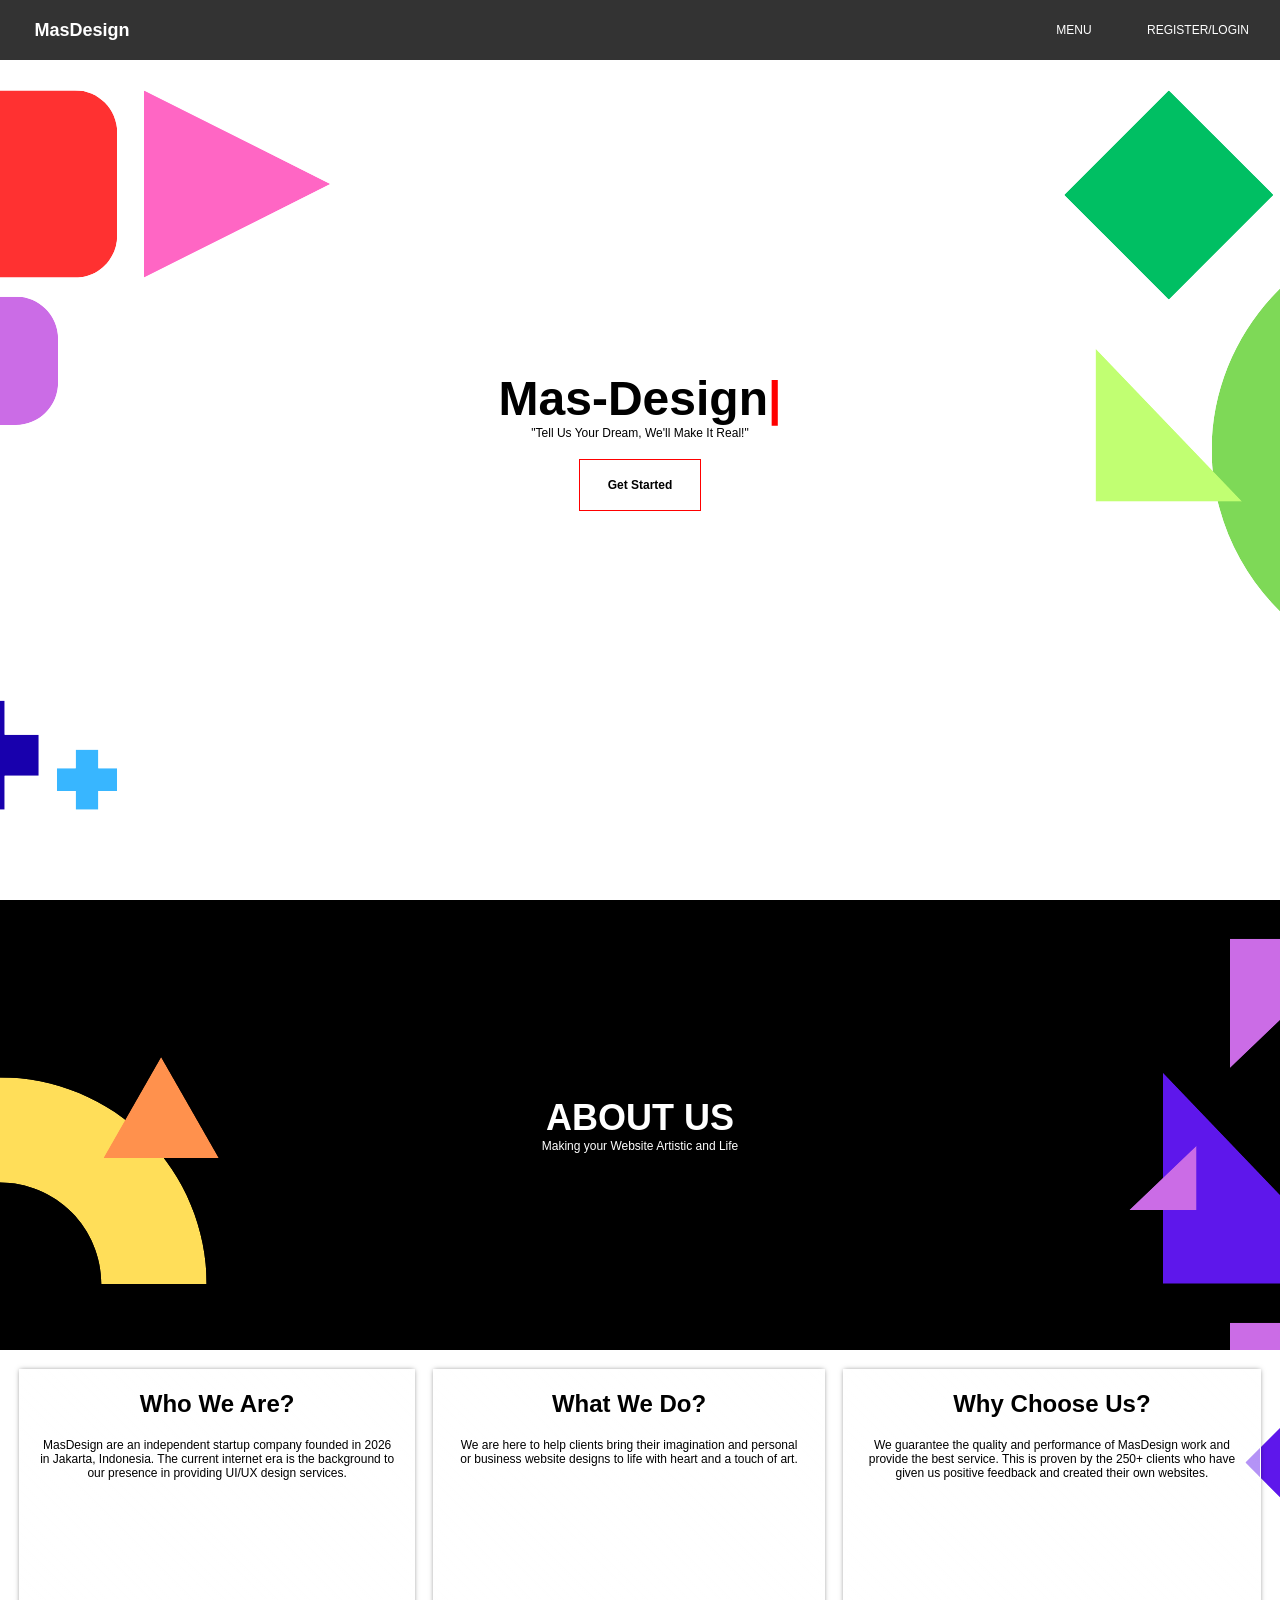
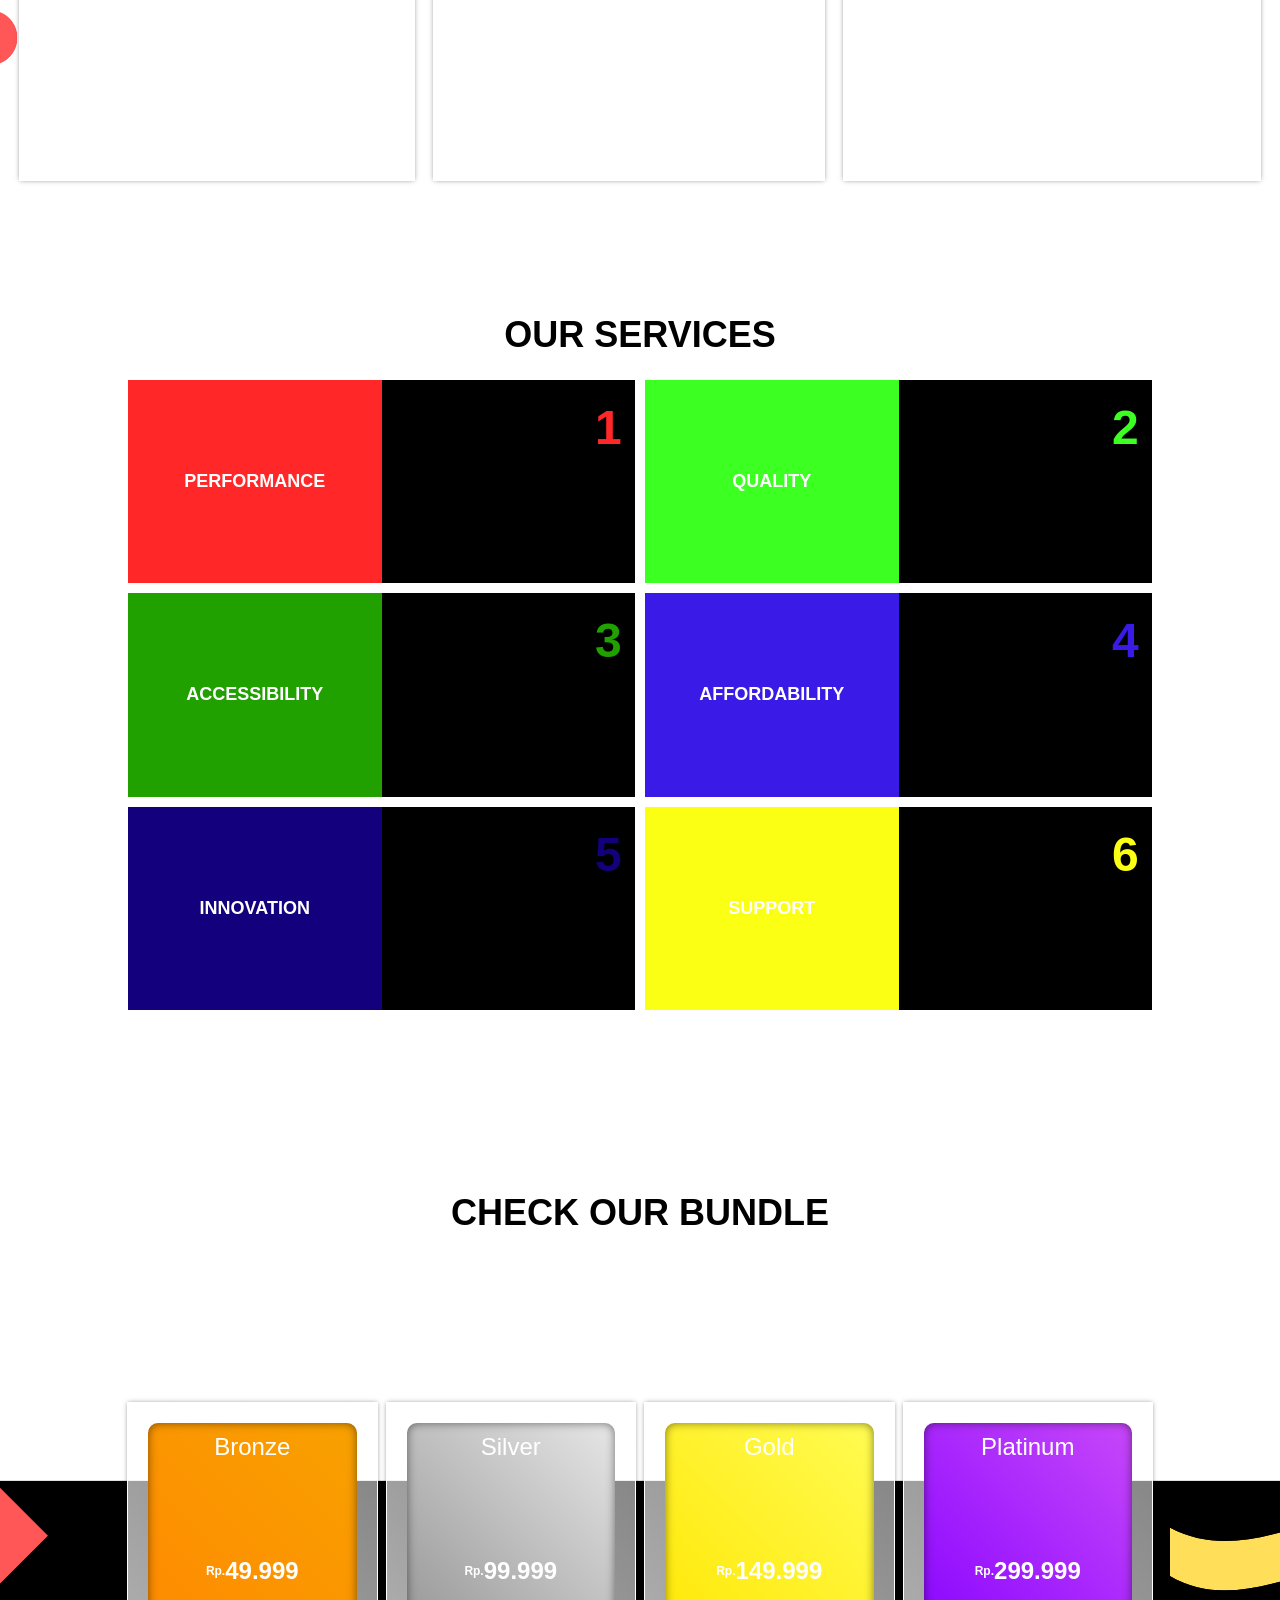
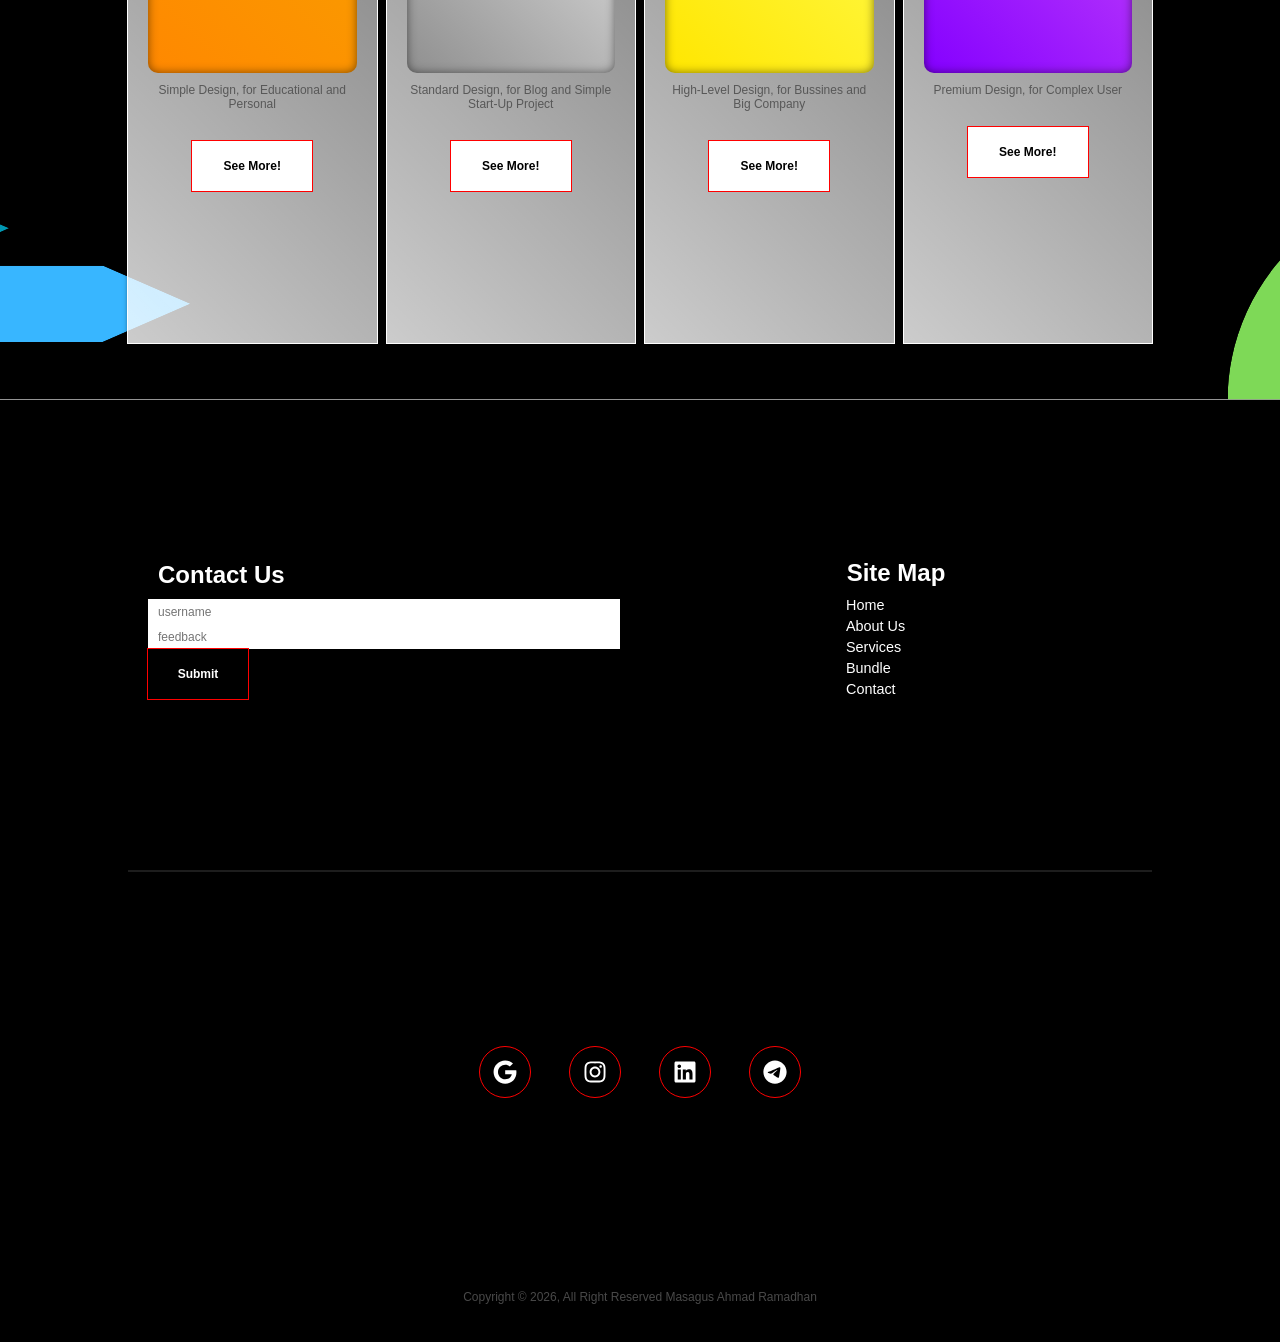
<file: index.html>
<!DOCTYPE html>
<html lang="en">
<head>
    <meta charset="UTF-8">
    <meta name="viewport" content="width=device-width, initial-scale=1.0">
    <title>MasDesign</title>
    <link rel="stylesheet" href="src/style.css">
    <link rel="stylesheet" href="src/responsive.css">
    <link rel="shortcut icon" href="src/img/web-ico.svg" type="image/x-icon">
</head>
<body>
    <div id="header">
        <h1>MasDesign</h1>
        <a class="button-1 desk-mode" href="account.html">Register/Login</a>
        <label for="menuNav" class="button-1 desk-mode">Menu</label>
        <label for="menuNav" class="button-1 mob-mode">
            <img src="src/img/bars-solid-full.svg" width="30px" height="30px">
        </label>
        <input type="checkbox" name="menuNav" id="menuNav" style="display: none;">
        <nav id="nav">
            <ul>
                <a class="button-1" href="#home">Home</a>
                <a class="button-1" href="#about">About Us</a>
                <a class="button-1" href="#service">Services</a>
                <a class="button-1" href="#bundle">Bundle</a>
                <a class="button-1" href="#contact">Contact</a>
            </ul>
        </nav>
    </div>
    <section id="home">
        <div id="greetBox">
            <h1 id="title"><p>|</p></h1>
            <span>"Tell Us Your Dream, We'll Make It Real!"</span>
            <a href="#about" class="button-2">Get Started</a>
        </div>
    </section>
    <section id="about">
        <div id="banner">
            <h1 class="section-title">About Us</h1>
            <span>Making your Website Artistic and Life</span>
        </div>
        <div id="aboutContainer">
            <div class="about-sect glass-box" style="animation-range: entry 0% cover 10%;">
                <h2>Who We Are?</h2>
                <p>MasDesign are an independent startup company founded in 2026 in Jakarta, Indonesia. 
                The current internet era is the background to our presence in providing UI/UX design services.</p>
            </div>
            <div class="about-sect glass-box" style="animation-range: entry 0% cover 15%;">
                <h2>What We Do?</h2>
                <p>We are here to help clients bring their imagination and personal or business 
                website designs to life with heart and a touch of art.</p>
            </div>
            <div class="about-sect glass-box" style="animation-range: entry 0% cover 20%;">
                <h2>Why Choose Us?</h2>
                <p>We guarantee the quality and performance of MasDesign work and provide the best service. 
                This is proven by the 250+ clients who have given us positive feedback and created their own websites.</p>
            </div>
        </div>
    </section>
    <section id="service">
        <div id="serviceTitle">
            <h1 class="section-title">Our Services</h1>
        </div>
        <div id="serviceContainer">
            <div class="service-cards">
                <h1 style="background-color: #ff2727;">Performance</h1>
                <p>We focus on delivering high-performance solutions that meet your business needs.</p>
                <span style="color: #ff2727;">1</span>
            </div>
            <div class="service-cards">
                <h1 style="background-color: #3cff22;">Quality</h1>
                <p>We are committed to providing high-quality services that exceed our clients' expectations.</p>
                <span style="color: #3cff22;">2</span>
            </div>
            <div class="service-cards">
                <h1 style="background-color: #20a100;">Accessibility</h1>
                <p>We ensure that our designs are accessible to all users, including those with disabilities.</p>
                <span style="color: #20a100;">3</span>
            </div>
            <div class="service-cards">
                <h1 style="background-color: #391ae6;">Affordability</h1>
                <p>We provide cost-effective solutions without compromising on quality.</p>
                <span style="color: #391ae6;">4</span>
            </div>
            <div class="service-cards">
                <h1 style="background-color: #13007c;">Innovation</h1>
                <p>We stay at the forefront of design trends and technologies to deliver innovative solutions.</p>
                <span style="color: #13007c;">5</span>
            </div>
            <div class="service-cards">
                <h1 style="background-color: #fbff13;">Support</h1>
                <p>We provide comprehensive support to ensure our clients have a seamless experience.</p>
                <span style="color: #fbff13;">6</span>
            </div>
        </div>
    </section>
    <section id="bundle" style="background: url(src/img/bundle-background.svg) no-repeat center center/cover;">
        <div id="bundleTitle">
            <h1 class="section-title">Check Our Bundle</h1>
        </div>
        <div id="bundleContainer">
            <div class="bundle-cards glass-box" style="animation-range: entry 0% cover 10%;">
                <div class="info" style="background: linear-gradient(45deg, #ff8800, #f8a100);">
                    <h3>Bronze</h3>
                    <span><b>Rp.</b> 49.999</span>
                </div>
                <span class="benefits">Simple Design, for Educational and Personal</span>
                <a href="#check-out" class="button-2">See More!</a>
            </div>
            <div class="bundle-cards glass-box" style="animation-range: entry 0% cover 15%;">
                <div class="info" style="background: linear-gradient(45deg, #8f8f8f, #e6e6e6);">
                    <h3>Silver</h3>
                    <span><b>Rp.</b> 99.999</span>
                </div>
                <span class="benefits">Standard Design, for Blog and Simple Start-Up Project</span>
                <a href="#check-out" class="button-2">See More!</a>
            </div>
            <div class="bundle-cards glass-box" style="animation-range: entry 0% cover 20%;">
                <div class="info" style="background: linear-gradient(45deg, #ffe600, #fffc52);">
                    <h3>Gold</h3>
                    <span><b>Rp.</b> 149.999</span>
                </div>
                <span class="benefits">High-Level Design, for Bussines and Big Company</span>
                <a href="#check-out" class="button-2">See More!</a>
            </div>
            <div class="bundle-cards glass-box" style="animation-range: entry 0% cover 25%;">
                <div class="info" style="background: linear-gradient(45deg, #8400ff, #c747fa);">
                    <h3>Platinum</h3>
                    <span><b>Rp.</b> 299.999</span>
                </div>
                <span class="benefits">Premium Design, for Complex User</span>
                <a href="#check-out" class="button-2">See More!</a>
            </div>
        </div>
    </section>
    <section id="contact" style="background-color: black;">
        <div id="contactSection">
            <div id="contactForm">
                <h2>Contact Us</h2>
                <form>
                    <input type="text" placeholder="username" name="username">
                    <input type="text" placeholder="feedback" name="feedback">
                    <button id="submit" style="background-color: black;" class="button-2">Submit</button>
                </form>
            </div>
            <div id="siteMap" class="desk-mode">
                <h2>Site Map</h2>
                <a href="#home">Home</a>
                <a href="#about">About Us</a>
                <a href="#service">Services</a>
                <a href="#bundle">Bundle</a>
                <a href="#contact">Contact</a>
            </div>
        </div>
        <hr style="border: 1px solid #1d1d1d; width: 80%; margin: 20px auto;">
        <div id="mediaList">
            <a href="" style="background-color: black;" class="button-2"><img src="src/img/google-ico.svg" width="30px" height="30px"></a>
            <a href="" style="background-color: black;" class="button-2"><img src="src/img/instagram-ico.svg" width="30px" height="30px"></a>
            <a href="" style="background-color: black;" class="button-2"><img src="src/img/linkedin-ico.svg" width="30px" height="30px"></a>
            <a href="" style="background-color: black;" class="button-2"><img src="src/img/telegram-ico.svg" width="30px" height="30px"></a>
        </div>
        <footer>Copyright &copy; 2026, All Right Reserved Masagus Ahmad Ramadhan</footer>
    </section>
    <script src="src/script.js"></script>
</body>
</html>
</file>
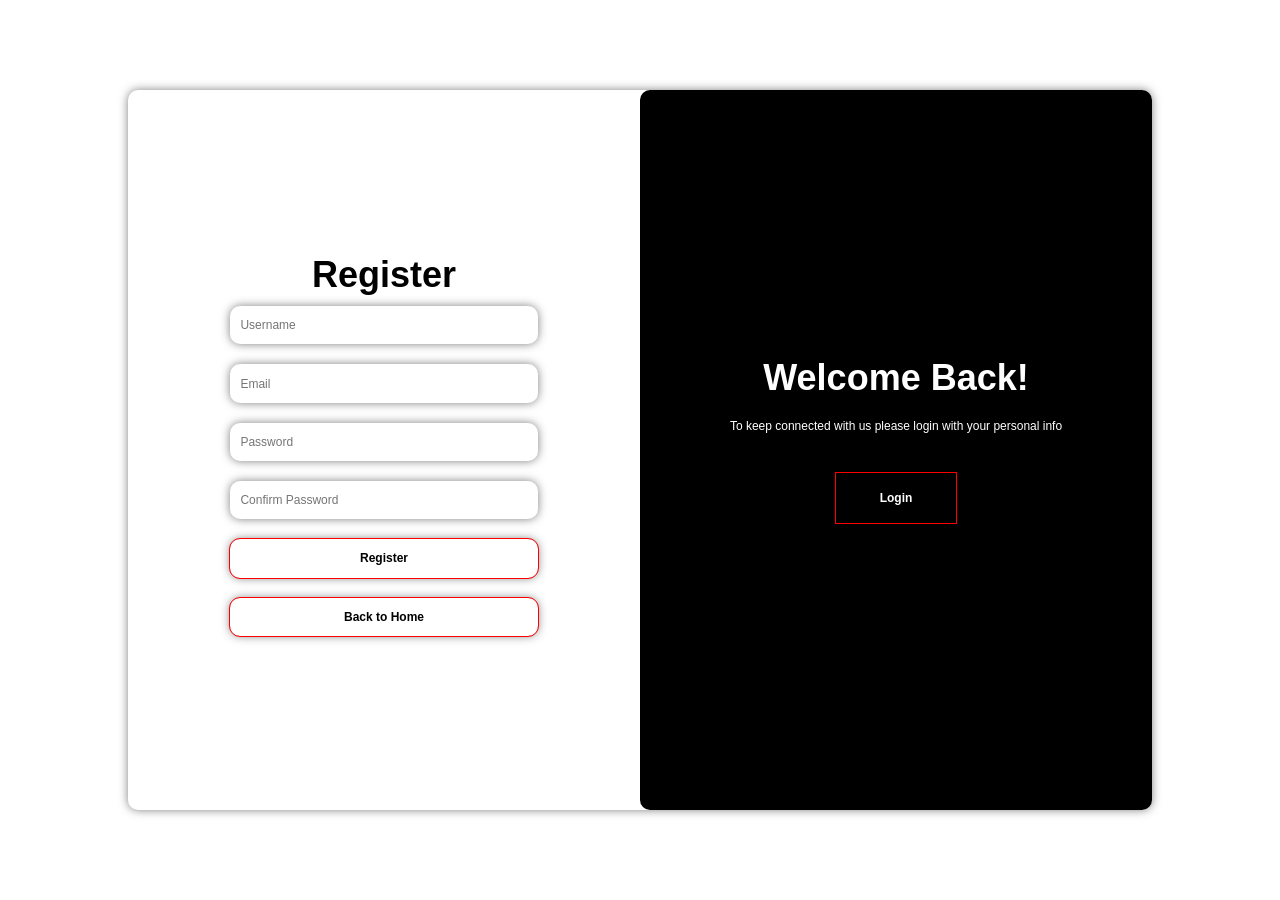
<file: account.html>
<!DOCTYPE html>
<html lang="en">
<head>
    <meta charset="UTF-8">
    <meta name="viewport" content="width=device-width, initial-scale=1.0">
    <title>Register / Login</title>
    <link rel="stylesheet" href="src/style.css">
    <link rel="stylesheet" href="src/responsive.css">
    <link rel="shortcut icon" href="src/img/web-ico.svg" type="image/x-icon">
</head>
<body>
    <section id="account">
        <div id="accBox">
            <div class="acc-form">
                <h1>Register</h1>
                <form>
                    <input type="text" name="username" id="username" placeholder="Username">
                    <input type="email" name="email" id="email" placeholder="Email">
                    <input type="password" name="pw" id="pw" placeholder="Password">
                    <input type="password" name="cpw" id="cpw" placeholder="Confirm Password">
                    <input type="submit" value="Register" class="button-2">
                    <a href="index.html" class="button-2">Back to Home</a>
                </form>
            </div>
            <div class="acc-form" style="left: 50%;">
                <h1>Login</h1>
                <form>
                    <input type="text" name="username" id="username" placeholder="Username">
                    <input type="password" name="pw" id="pw" placeholder="Password">
                    <input type="submit" value="Login" class="button-2">
                    <a href="index.html" class="button-2">Back to Home</a>
                </form>
            </div>
            <div class="acc-sect">
                <h1 class="sectTitle">Welcome Back!</h1>
                <p class="sectInfo">To keep connected with us please login with your personal info</p>
                <input type="checkbox" name="swiper" id="swiperCheck" onclick="toggleSwipe()" style="display: none;">
                <label for="swiperCheck" class="button-2 sectButton" style="background-color: black;">Login</label>
            </div>
        </div>
    </section>

    <script src="src/script.js"></script>
</body>
</html>
</file>
<file: src/style.css>
html {
  scroll-behavior: smooth;
}
* {
  margin: 0;
  padding: 0;
  box-sizing: border-box;
  font-family: "Segoe UI", Tahoma, Geneva, Verdana, sans-serif;
  border: none;
  outline: none;
  text-decoration: none;
  color: inherit;
  font-size: 12px;
  list-style: none;
  transition: all 0.5s ease;
}
body {
  width: 100%;
  height: 100vh;
}
section {
  width: 100%;
  height: 100vh;
  display: flex;
  justify-content: center;
  align-items: center;
  flex-wrap: wrap;
}

@keyframes blink {
  from {
    opacity: 0;
  }
  to {
    opacity: 1;
  }
}
@keyframes appear {
  from {
    opacity: 0;
    transform: translateY(20px) scale(0.6);
  }
  to {
    opacity: 1;
    transform: translateY(0) scale(1);
  }
}
@keyframes show-up {
  from {
    opacity: 0;
    transform: scale(0.5);
  }
  to {
    opacity: 1;
    transform: scale(1);
  }
}

.button-1 {
  height: 100%;
  width: 10%;
  display: flex;
  align-items: center;
  justify-content: center;
  float: right;
  cursor: pointer;
  background-color: rgba(0, 0, 0, 0);
  text-transform: uppercase;
}
.button-1:hover {
  background-color: rgba(255, 255, 255, 0.2);
}
.button-2 {
  font-size: 1em;
  margin: 20px;
  background-color: white;
  font-weight: 600;
  outline: 1px solid red;
  width: 120px;
  height: 50px;
  justify-content: center;
  display: flex;
  align-items: center;
} 
.button-2:hover {
  background: linear-gradient(45deg, red, orange);
  color: white;
  box-shadow: 0 0 10px red;
  border: none;
}
.section-title {
  text-transform: uppercase;
  font-weight: 600;
}
.glass-box {
  color: black;
  width: 100%;
  display: flex;
  align-items: center;
  height: 100%;
  outline: 1px solid white;
  background: linear-gradient(
    45deg,
    rgba(255, 255, 255, 0.8),
    rgba(255, 255, 255, 0.5)
  );
  box-shadow: 0 0 5px rgba(0, 0, 0, 0.5);
  padding: 20px;
  flex-direction: column;
  text-align: center;
  animation: appear linear;
  animation-timeline: view();
}

#header {
  width: 100%;
  height: 60px;
  background-color: rgba(0, 0, 0, 0.8);
  color: #fff;
  padding: 0 20px;
  position: fixed;
  z-index: 1000;
}
#header h1 {
  height: 100%;
  display: flex;
  align-items: center;
  justify-content: center;
  font-size: 1.5em;
  float: left;
}
#header input[type="checkbox"]:checked ~ nav {
  display: block;
}
#header nav {
  float: right;
  display: none;
}
#header nav ul {
  display: flex;
  align-items: center;
}
#header nav ul a {
  height: 100%;
  display: flex;
  align-items: center;
  justify-content: center;
  font-weight: 600;
}

#home #greetBox {
  display: flex;
  flex-direction: column;
  align-items: center;
  justify-content: center;
}
#home #greetBox h1 {
  font-size: 4em;
}
#home #greetBox h1 p {
  float: right;
  color: red;
  font-size: inherit;
  animation: blink 1s linear infinite;
}
#home #greetBox span {
  font-size: 1em;
}

#about #banner {
  width: 100%;
  display: flex;
  align-items: center;
  justify-content: center;
  color: white;
  flex-direction: column;
}
#about #aboutContainer {
  width: 100%;
  display: grid;
  grid-template-columns: auto auto auto;
  background-size: cover;
  background-position: center center;
  background-repeat: no-repeat;
}
.about-sect h2 {
  font-size: 2em;
  margin-bottom: 20px;
}

#service {
  width: 100%;
  display: flex;
  align-items: center;
  justify-content: center;
  flex-direction: column;
}
#serviceTitle, #bundleTitle {
  display: flex;
  align-items: center;
  justify-content: center;
}
#serviceContainer {
  height: 70%;
  display: grid;
}
#serviceContainer .service-cards {
  background-color: black;
  color: white;
  display: flex;
}
#serviceContainer .service-cards h1 {
  width: 50%;
  height: 100%;
  display: flex;
  justify-content: center;
  align-items: center;
  position: absolute;
  z-index: 10;
  text-transform: uppercase;
  left: 0;
  font-size: 1.5rem;
}
#serviceContainer .service-cards span {
  position: absolute;
  top: 20px;
  right: 20px;
  width: 20px;
  height: 20px;
  font-size: 4rem;
  font-weight: 700;
}
#serviceContainer .service-cards p {
  width: 70%;
  height: 100%;
  padding: 20px;
  opacity: 0;
  position: absolute;
  text-align: justify;
}
#serviceContainer .service-cards:hover h1 {
  left: 70%;
  width: 30%;
  font-size: 1rem;
}
#serviceContainer .service-cards:hover p {
  opacity: 1;
}
#serviceContainer .service-cards {
  animation: show-up linear;
  animation-timeline: view();
  animation-range: entry 0% cover 20%;
}


.info {
  width: 100%;
  height: 50%;
  padding: 10px;
  color: white;
  border-radius: 10px;
  box-shadow: inset 0 0 10px rgba(0, 0, 0, 0.5);
}
.info h3 {
  height: 40%;
  font-size: 2em;
  font-weight: 200;
}
.info span {
  height: 40%;
  font-size: 2em;
  display: flex;
  align-items: center;
  justify-content: center;
  font-weight: 600;
}
.bundle-cards .benefits {
  margin-block: 10px;
  font-weight:  300;
  color: #585858;
}
.bundle-cards:hover {
  transform: translateY(0);
  box-shadow: 0 0 16px rgba(0, 0, 0, 0.5);
}

#contactSection {
  width: 80%;
  height:50%;
  display: flex;
}
#contactForm {
  width: 50%;
  height: 100%;
  display: flex;
  flex-direction: column;
  justify-content: center;
  color: white;
  padding: 20px;
}
#contactForm h2, #siteMap h2 {
  font-size: 2em;
  margin: 10px;
}
#contactForm form {
  height: 100px;
  display: flex;
  flex-direction: column;
}
#contactForm form input {
  width: 100%;
  height: 25px;
  padding: 10px;
  color: black;
}
#contactForm form button {
  width: 100px;
  height: 50px;
  padding: 10px;
  margin: 0;
}
#siteMap {
  width: 50%;
  height: 100%;
  display: flex;
  flex-direction: column;
  justify-content: center;
  color: white;
  align-items: center;
}
#siteMap a {
  font-size: 1.2em;
  width: 100px;
  text-align: left;
  margin-bottom: 5px;
}
#siteMap a:hover {
  color: rgba(255, 255, 255, 0.2);
}
#mediaList {
  display: flex;
  justify-content: center;
  align-items: center;
}
#mediaList a {
  width: 50px;
  height: 50px;
  border-radius: 50%;
}
#mediaList a img, i, #header label img {
  filter: invert(100%) sepia(100%) grayscale(100%) brightness(200%);
}
footer {
  width: 100%;
  height: 10%;
  color: rgb(73, 73, 73);
  display: flex;
  justify-content: center;
  align-items: center;
  background-color: black;
}

#account #accBox {
  border-radius: 10px;
  animation: none;
  width: 80%;
  height: 80%;
  display: flex;
  align-items: center;
  pad: 10px;
  box-shadow: 0 0 10px rgba(0, 0, 0, 0.5);
}
.acc-sect {
  background-color: black;
  width: 40%;
  height: 80%;
  border-radius: 10px;
  transform: translateX(100%);
  position: absolute;
  color: white;
  display: flex;
  flex-direction: column;
  justify-content: center;
  align-items: center;
}
.acc-sect h1 {
  font-size: 3rem;
}
.acc-sect p {
  width: 80%;
  text-align: center;
  margin: 20px;
}
.acc-sect:has(input[type="checkbox"]:checked) {
    transform: translateX(0);
}
.acc-form {
  width: 50%;
  height: 100%;
  display: flex;
  justify-content: center;
  align-items: center;
  flex-direction: column;
}
.acc-form h1 {
  font-size: 3rem;
}
.acc-form form {
  display: flex;
  flex-direction: column;
  width: 60%;
  height: 350px;
  justify-content: center;
  align-items: center;
}
.acc-form form input, .acc-form form a {
  width: 100%;
  height: 50px;
  margin: 10px;
  padding: 10px;
  box-shadow: 0 0 10px rgba(0, 0, 0, 0.5);
  border-radius: 10px;
}
</file>
<file: src/responsive.css>
@media (min-width: 1024px) and (max-width: 1440px) {
  .mob-mode {
    display: none;
  }
  #home {
    background: url(img/hero-image.svg) no-repeat center center/cover;
  }
  #header h1 {
    width: 10%;
  }
  #header nav {
    width: 70%;
    height: 100%;
  }
  #header nav ul {
    height: 100%;
    justify-content: flex-end;
  }
  #header nav ul a {
    width: 100px;
  }
  #about #banner {
    height: 50%;
    background-image: url("img/about-banner.svg");
  }
  #about #aboutContainer {
    height: 50%;
    padding: 20px;
    gap: 20px;
    background-image: url("img/about-background.svg");
  }
  #serviceTitle,
  #bundleTitle {
    height: 10%;
  }
  #serviceContainer {
    width: 80%;
    grid-template-rows: auto auto auto;
    grid-template-columns: auto auto;
    gap: 10px;
  }
  #bundleContainer {
    width: 80%;
    height: 60%;
    display: flex;
    gap: 10px;
  }
  .bundle-cards {
    width: 25%;
    transform: translateY(10px);
  }
  .section-title {
      font-size: 3em;
  }
  #mediaList {
    height: 40%;
  }
}

@media (min-width: 425px) and (max-width: 1023px) {
  .desk-mode {
    display: none;
  }
  #header {
    padding: 0;
  }
  #header h1 {
    width: 50%;
  }
  #header nav {
    width: 40%;
  }
  #header nav ul {
    height: 300px;
    width: 100%;
    flex-direction: column;
  }
  #header nav ul a {
    width: 100%;
    background-color: rgba(0, 0, 0, 0.5);
  }
  #about #banner {
    height: 30%;
    background-color: black;
  }
  #about #aboutContainer {
    height: 70%;
    grid-template-columns: auto;
    padding: 0;
    gap: 0;
  }
  #serviceContainer {
    width: 100%;
    gap: 0;
  }
  #serviceTitle,
  #bundleTitle {
    height: 30%;
  }
  #siteMap {
    display: none;
  }
  #contactSection {
    width: 100%;
    height: 60%;
    flex-direction: column;
  }
  #mediaList {
    height: 20%;
  }
  #contactForm {
    width: 100%;
  }
  #bundleContainer {
    width: 100%;
    height: 70%;
    display: flex;
    flex-wrap: wrap;
  }
  .bundle-cards {
    width: 50%;
    height: 50%;
    opacity: 0.6;
  }
  .bundle-cards:hover {
    opacity: 1;
  }
  .section-title {
    font-size: 2em;
  }
}
</file>
